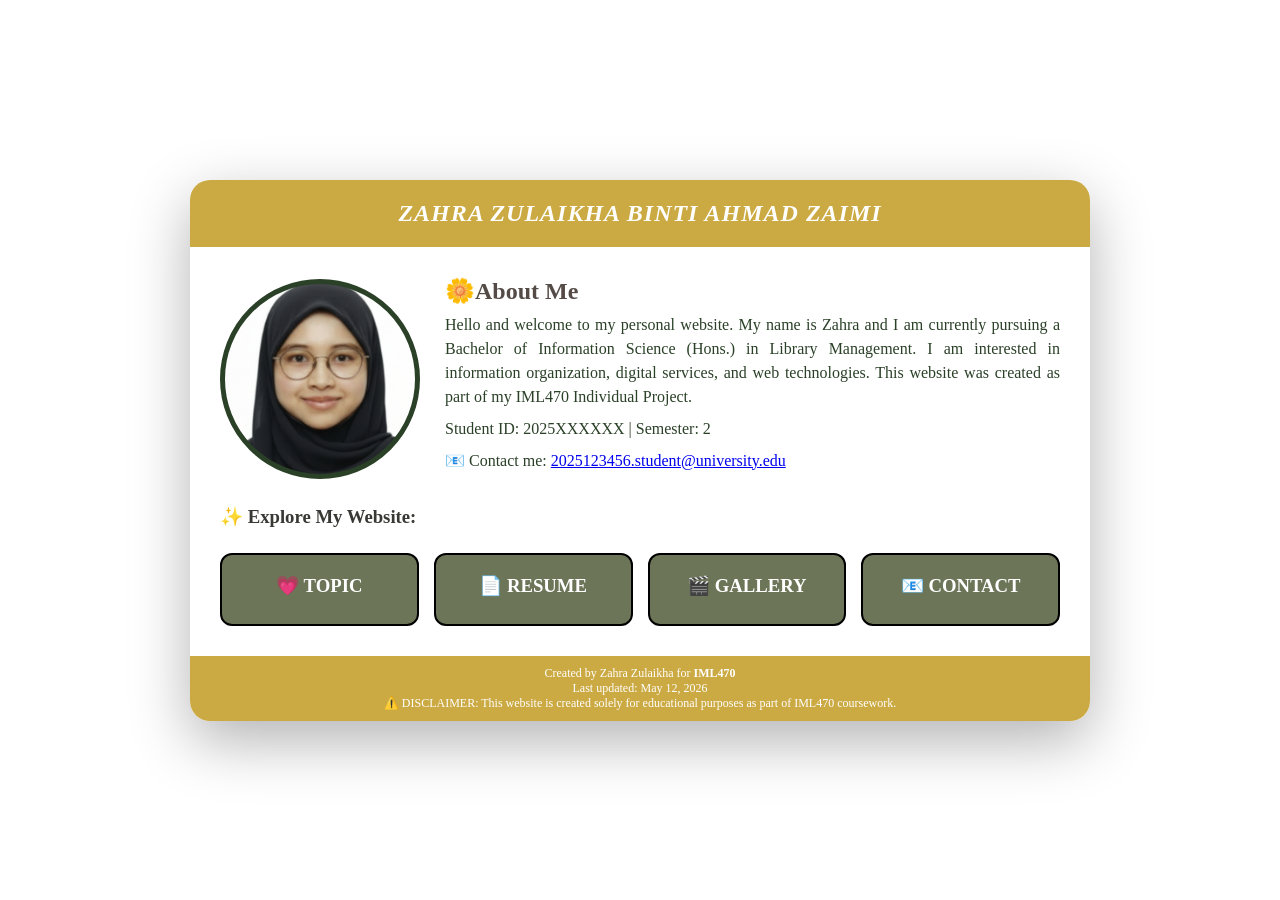
<file: index.html>
<!DOCTYPE html>
<html>
<head>
    <title> My Personal Website - Home</title>
    <link rel="stylesheet" href="style.css">
</head>

<body>

<div class="container">

    <div class="header">
        <h1 style="font-family: Cedarville Cursive;"><b><i>ZAHRA ZULAIKHA BINTI AHMAD ZAIMI</i></b></h1> 
    </div>
    
    	<div class="content">

        	<div class="bio-section">
            	<div class="avatar">
            	</div>

            	<div class="bio-text">
                	<h2><font color=#544b47>🌼<b>About Me</b></font></h2>
                	<p style="text-align: justify;">Hello and welcome to my personal website. My name is Zahra and I am currently pursuing a Bachelor of Information Science (Hons.) in Library Management. I am interested in information organization, digital services, and web technologies. This website was created as part of my IML470 Individual Project.</p>
                	<p>Student ID: 2025XXXXXX | Semester: 2</p>
                	<p>📧 Contact me: <a href="mailto:2025123456.student@university.edu">2025123456.student@university.edu</a></p>
            	</div>
        </div>
        
        <h3><font color=#383834>✨ Explore My Website:</font></h3>
        	<div class="nav-grid">
            		<a href="topic.html" class="nav-card">
                	<h3>💗 TOPIC</h3>
            		</a>
            		<a href="resume.html" class="nav-card">
                	<h3>📄 RESUME</h3>
            		</a>
            		<a href="gallery.html" class="nav-card">
                	<h3>🎬 GALLERY</h3>
            		</a>
            		<a href="contact.html" class="nav-card">
                	<h3>📧 CONTACT</h3>
            		</a>
        	</div>
    	</div>
    
    	<div class="footer">
        	<p>Created by Zahra Zulaikha for <b>IML470</b></p>
        	<p>Last updated: May 12, 2026</p>
        	<p>⚠️ DISCLAIMER: This website is created solely for educational purposes as part of IML470 coursework.</p>
    	</div>
</div>

</body>
</html>
</file>
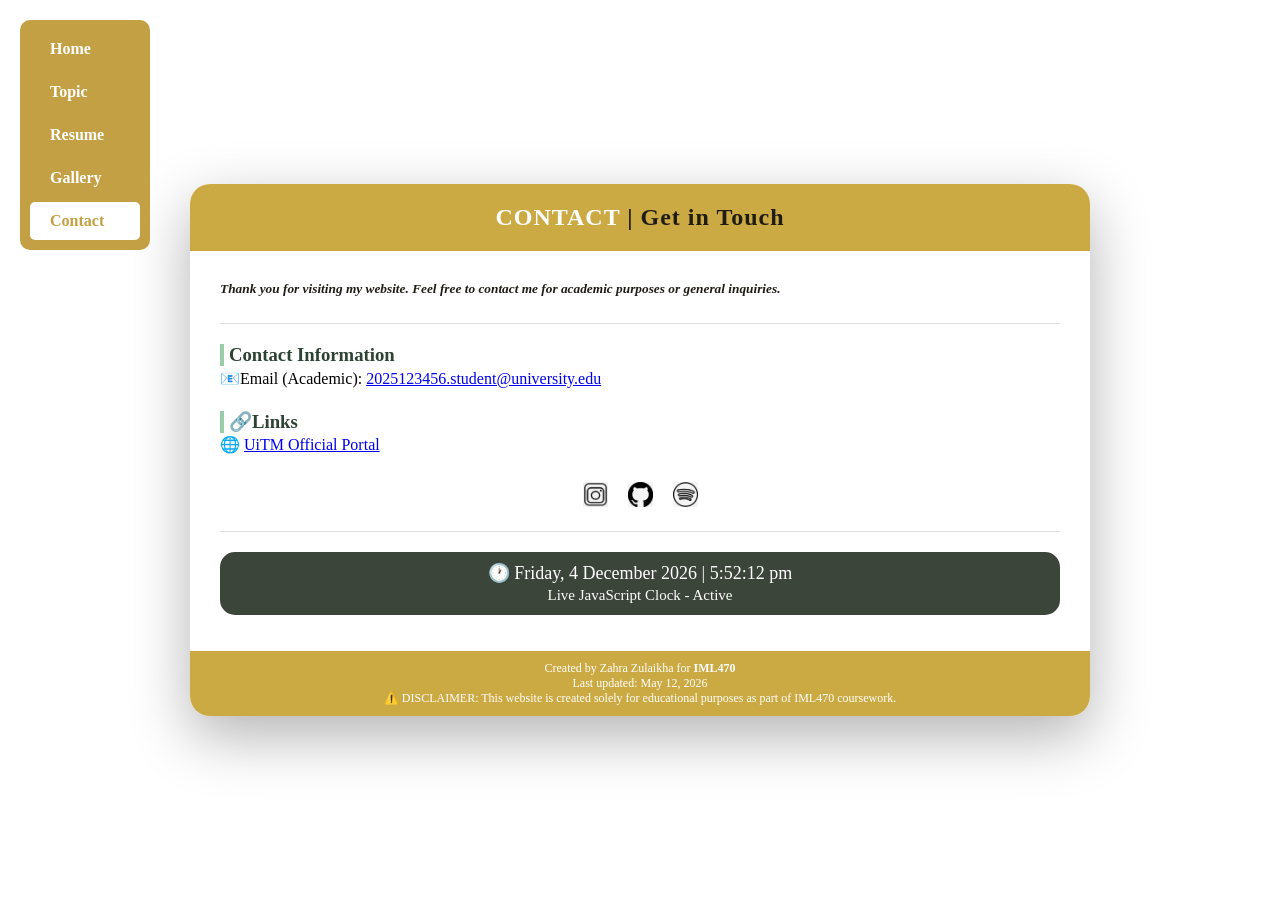
<file: contact.html>
<!DOCTYPE html>
<html>
<head>
    <title>My Personal Website - Contact</title>
    <link rel="stylesheet" href="style.css">
</head>

<nav class="navbar">
    <a href="index.html">Home</a>
    <a href="topic.html">Topic</a>
    <a href="resume.html" >Resume</a>
    <a href="gallery.html" >Gallery</a>
    <a href="contact.html" class="active">Contact</a>
</nav>

<body>

<div class="container">
    <div class="header">
        <h1>CONTACT <span>| Get in Touch</span></h1>
    </div>
    
    <div class="content" id="top">
        <p><sup><i><b><font color=#1f1c15>Thank you for visiting my website. Feel free to contact me for academic purposes or general inquiries.</font></b></i></sup></p>
        
	<hr>        
        
        <h3 class="section-title">Contact Information</h3>
        <p>📧Email (Academic): <a href="mailto:2025123456.student@university.edu">2025123456.student@university.edu</a></p>

        <br>

        <h3 class="section-title">🔗Links</h3>
        <p>🌐 <a href="https://uitm.edu.my" target="_blank">UiTM Official Portal</a></p>
      
	<br>

		<div class="social-container" style="display: flex; justify-content: center; gap: 20px; margin: 10px 0 5px 0;">
    			<a href="https://instagram.com" target="_blank" class="social-icon">
        		<img src="image/instagram.png" alt="Instagram" style="width: 25px; height: 25px; filter: grayscale(100%); transition: 0.3s;" 								onmouseover="this.style.filter='grayscale(0%)'" onmouseout="this.style.filter='grayscale(100%)'">
    			</a>

    			<a href="https://github.com/zahra0405" target="_blank" class="social-icon">
        		<img src="image/github.jpg" alt="GitHub" style="width: 25px; height: 25px; filter: grayscale(100%); transition: 0.3s;" 									onmouseover="this.style.filter='grayscale(0%)'" onmouseout="this.style.filter='grayscale(100%)'">
    			</a>

			<a href="https://spotify.com" target="_blank" class="social-icon">
        		<img src="image/spotify.png" alt="Spotify" style="width: 25px; height: 25px; filter: grayscale(100%); transition: 0.3s;" 								onmouseover="this.style.filter='grayscale(0%)'" onmouseout="this.style.filter='grayscale(100%)'">
    			</a>
		</div>

	<hr>

        	
        <div class="clock" id="liveClock" style="margin: 0px auto;">
            🕐 Loading clock...
        </div>

	</div>
    
    <div class="footer">
        <p>Created by Zahra Zulaikha for <b>IML470</b></p>
        <p>Last updated: May 12, 2026</p>
        <p>⚠️ DISCLAIMER: This website is created solely for educational purposes as part of IML470 coursework.</p>
    </div>

</div>

<script>
    function updateClock() {
        const clockElement = document.getElementById('liveClock');
        if (clockElement) {
            const now = new Date();
            const dateString = now.toLocaleDateString('en-MY', { 
                weekday: 'long', 
                year: 'numeric', 
                month: 'long', 
                day: 'numeric' 
            });
            const timeString = now.toLocaleTimeString('en-MY');
            clockElement.innerHTML = `🕐 ${dateString} | ${timeString} <br><small>Live JavaScript Clock - Active</small>`;
        }
    }
    updateClock();
    setInterval(updateClock, 1000);
</script>

</body>
</html>
</file>
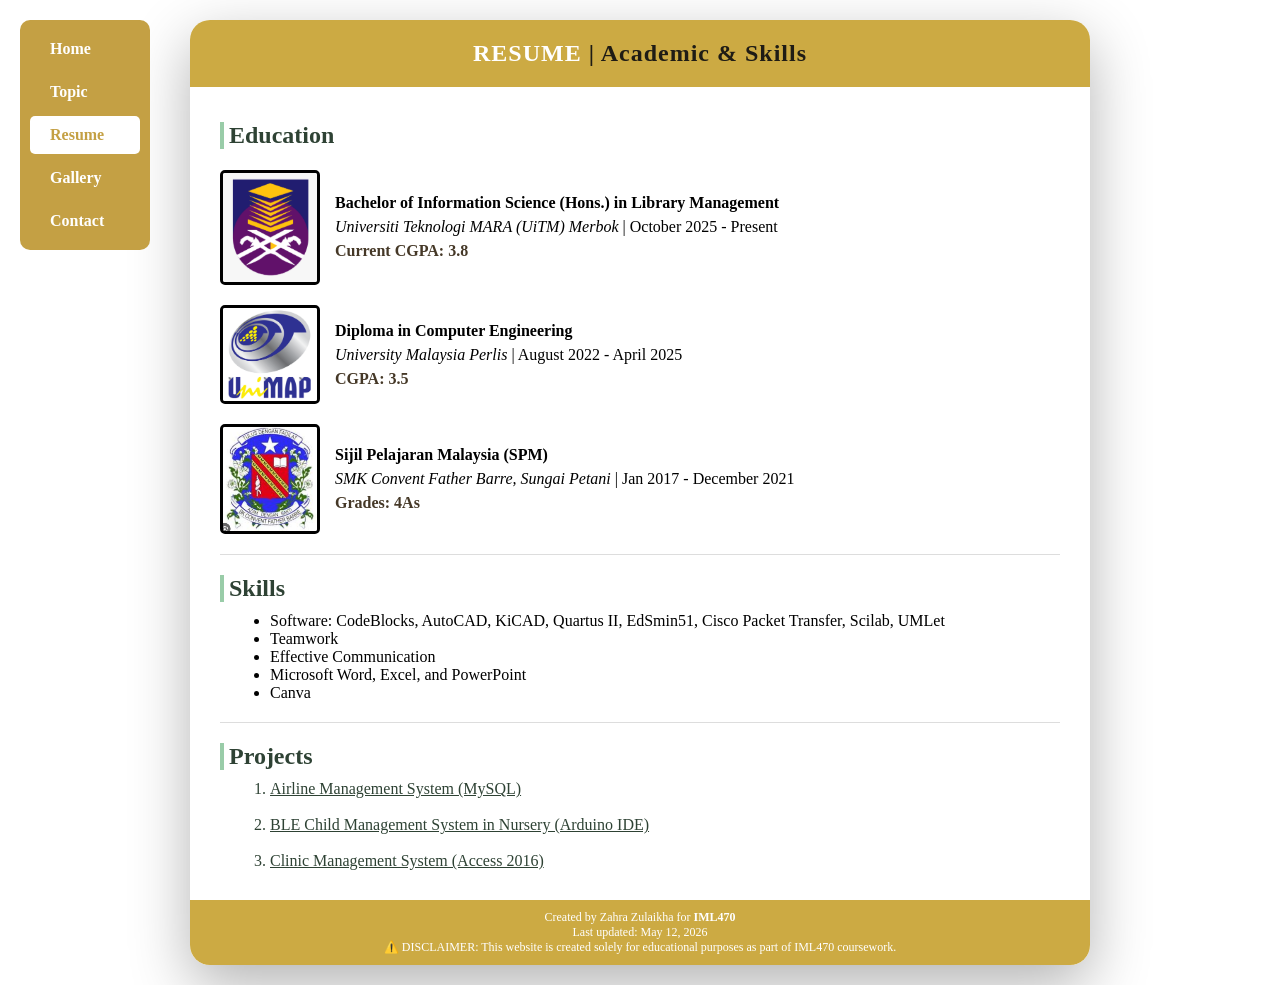
<file: resume.html>
<!DOCTYPE html>
<head>
    <title>My Personal Website - Resume</title>
    <link rel="stylesheet" href="style.css">
</head>

<nav class="navbar">
    <a href="index.html">Home</a>
    <a href="topic.html">Topic</a>
    <a href="resume.html" class="active">Resume</a>
    <a href="gallery.html">Gallery</a>
    <a href="contact.html">Contact</a>
</nav>


<body>

<div class="container">

	<div class="header">
        <h1>RESUME <span>| Academic & Skills</span></h1>
    	</div>
    
    	<div class="content">        
        	
        	<h2 class="section-title"> Education</h2><br>
		<ul class="education-list">

    			<li>
        			<img src="image/logoUitm.png" class="school-logo" alt="UiTM Logo">
        			<div class="education-content">
            				<b>Bachelor of Information Science (Hons.) in Library Management</b>
					<br>
            				<i>Universiti Teknologi MARA (UiTM) Merbok</i> | October 2025 - Present
					<br>
            				<span style="color:#453827;"><b>Current CGPA: 3.8</b></span>
        			</div>
    			</li>

    			<li>
        			<img src="image/logoUnimap.png" class="school-logo" alt="UniMAP Logo">
        			<div class="education-content">
           				<b>Diploma in Computer Engineering</b>
					<br>
            				<i>University Malaysia Perlis</i> | August 2022 - April 2025
					<br>
            				<span style="color:#453827;"><b>CGPA: 3.5</b></span>
        			</div>
    			</li>

    			<li>
        			<img src="image/logoSmkcfb.png" class="school-logo" alt="SMK Logo">
        			<div class="education-content">
        	    			<b>Sijil Pelajaran Malaysia (SPM)</b>
					<br>
            				<i>SMK Convent Father Barre, Sungai Petani</i> | Jan 2017 - December 2021
					<br>
            				<span style="color:#453827;"><b> Grades: 4As</b></span>
        			</div>
    			</li>
		</ul>

        	<hr>
        	
        	<h2 class="section-title">Skills</h2>
			<ul style="padding-left: 50px; margin-top: 10px;">
				<li>Software: CodeBlocks, AutoCAD, KiCAD, Quartus II, EdSmin51, Cisco Packet Transfer, Scilab, UMLet</li>
				<li>Teamwork</li>
            			<li>Effective Communication</li>
            			<li>Microsoft Word, Excel, and PowerPoint</li>
            			<li>Canva</li>	
        		</ul>
        
		<hr>

        	<h2 class="section-title"> Projects</h2>
			<ol style="padding-left: 50px; margin-top: 10px;">

    				<li style="cursor:pointer; color:#2e4234; text-decoration:underline;" 
        			onclick="openSlideshow(['image/project_1a.png', 'image/project_1b.png', 'image/project_1c.png', 'image/project_1d.png'])">
        			Airline Management System (MySQL)
    				</li>
    				<br>

    				<li style="cursor:pointer; color:#2e4234; text-decoration:underline;" 
        			onclick="openSlideshow(['image/project_2a.png', 'image/project_2b.png', 'image/project_2c.jpg', 'image/project_2d.png'])">
        			BLE Child Management System in Nursery (Arduino IDE)
    				</li>
    				<br>

    				<li style="cursor:pointer; color:#2e4234; text-decoration:underline;" 
        			onclick="openSlideshow(['image/project_3a.png', 'image/project_3b.png', 'image/project_3c.png', 'image/project_3d.png'])">
        			Clinic Management System (Access 2016)
    				</li>
			</ol>


        
 	</div>

   	<div class="footer">
        	<p>Created by Zahra Zulaikha for <b>IML470</b></p>
       	 	<p>Last updated: May 12, 2026</p>
        	<p>⚠️ DISCLAIMER: This website is created solely for educational purposes as part of IML470 coursework.</p>
	</div>

</div>

<script>
	let currentImages = []; // Stores the 3 images for the clicked project
	let currentIndex = 0;   // Tracks which of the 3 images is showing

	function openSlideshow(imageArray) {
    	currentImages = imageArray;
    	currentIndex = 0;
    	updateModalImage();
    	document.getElementById('imageModal').style.display = 'block';
	}

	function changeSlide(step) {
    	currentIndex += step;
    
    	// If it goes past the 3rd image, go back to the 1st
    	if (currentIndex >= currentImages.length) {
        currentIndex = 0;
   	}
    	// If it goes back past the 1st image, go to the 3rd
    	if (currentIndex < 0) {
        currentIndex = currentImages.length - 1;
    	}
    
    	updateModalImage();
	}

	function updateModalImage() {
    	const imgElement = document.getElementById('modalImg');
    	imgElement.src = currentImages[currentIndex];
	}

	function closeModal() {
    	document.getElementById('imageModal').style.display = 'none';
	}

	// Close the pop-up if the user clicks the dark background
	window.onclick = function(event) {
    	let modal = document.getElementById('imageModal');
    	if (event.target == modal) {
        closeModal();
    		}
	}

</script>

	<div id="imageModal" style="display:none; position:fixed; z-index:1000; left:0; top:0; width:100%; height:100%; background-color:rgba(0,0,0,0.9); text-align:center;">

    		<span style="position:absolute; top:20px; right:35px; color:white; font-size:40px; font-weight:bold; cursor:pointer;" onclick="closeModal()">&times;</span>
    
    		<a style="position:absolute; top:50%; left:20px; color:white; font-size:50px; cursor:pointer; user-select:none; transform:translateY(-50%);" 						onclick="event.stopPropagation(); changeSlide(-1)">&#10094;</a>
    
    		<img id="modalImg" style="margin-top:5%; max-width:80%; max-height:80%; border: 3px solid white; border-radius: 8px;">
    
    		<a style="position:absolute; top:50%; right:20px; color:white; font-size:50px; cursor:pointer; user-select:none; transform:translateY(-50%);" 						onclick="event.stopPropagation(); changeSlide(1)">&#10095;</a>
	</div>

</body>
</html>
</file>
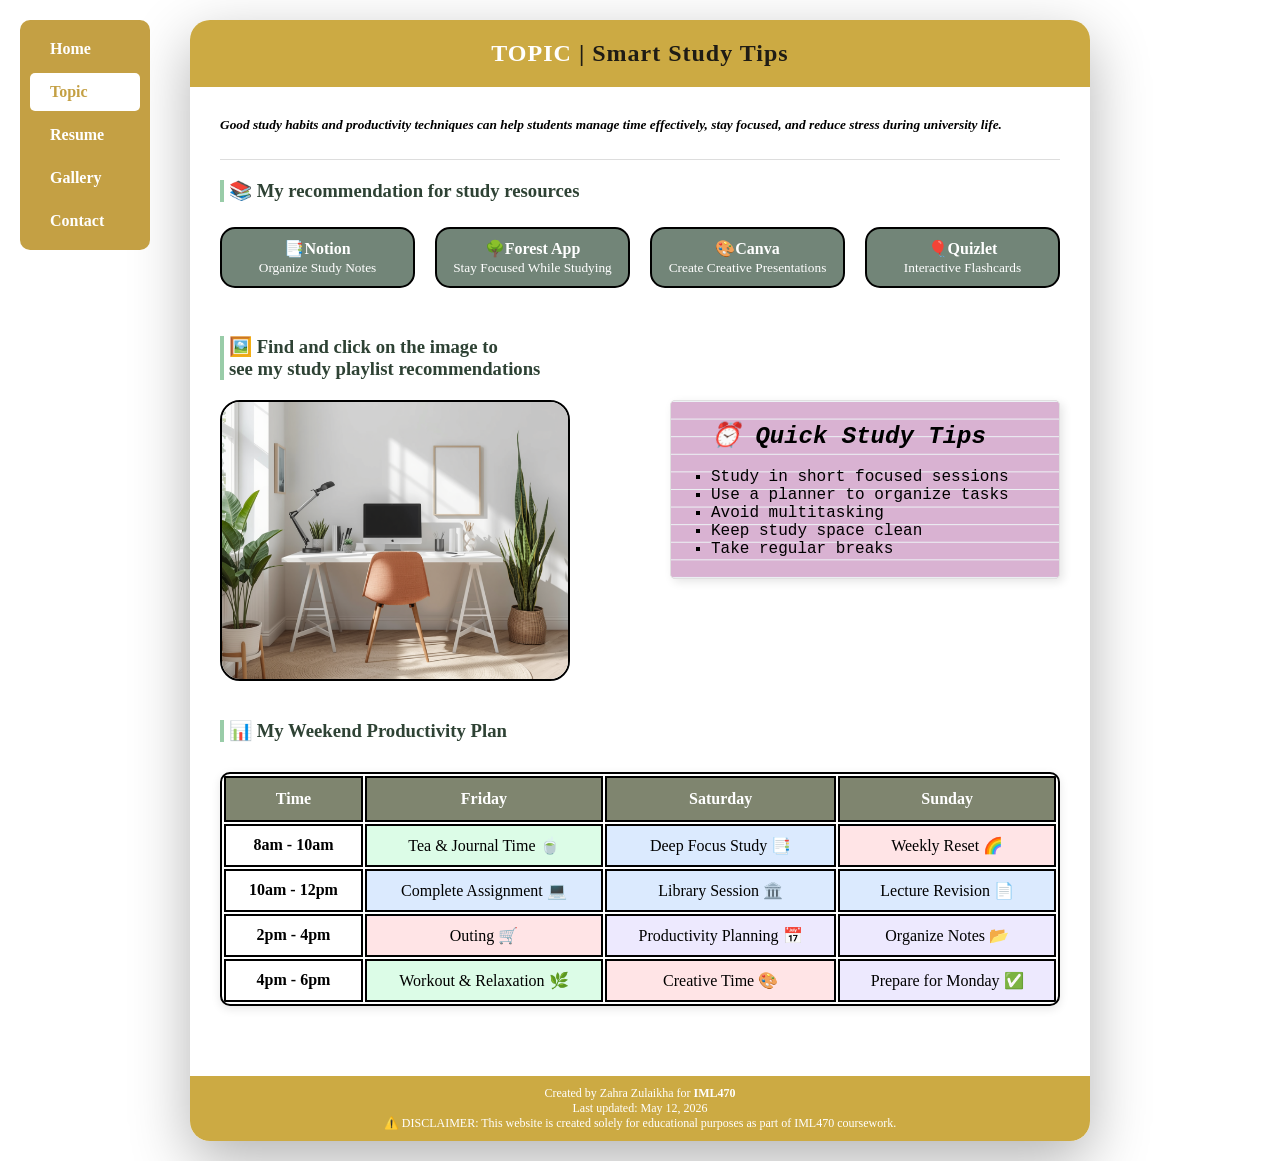
<file: topic.html>
<!DOCTYPE html>
<html>
<head>
    <title>My Personal Website - Topic</title>
    <link rel="stylesheet" href="style.css">
</head>

<nav class="navbar">
    <a href="index.html">Home</a>
    <a href="topic.html" class="active">Topic</a>
    <a href="resume.html">Resume</a>
    <a href="gallery.html">Gallery</a>
    <a href="contact.html">Contact</a>
</nav>


<body>

<div class="container">
    <div class="header">
        <h1>TOPIC <span>| Smart Study Tips</span></h1>
    </div>
    
    <div class="content">

  	<p><sup><i><b><font color="black";>Good study habits and productivity techniques can help students manage time effectively, stay focused, and reduce stress during university life.</font></b></i></sup></p>

        <hr>
        
        <h3 class="section-title">📚 My recommendation for study resources</h3>
        <div class="links-grid">
            <a href="https://www.notion.com" target="_blank" class="link-card">
                📑<b>Notion</b><br><small>Organize Study Notes</small>
            </a>
            <a href="https://www.forestapp.cc" target="_blank" class="link-card">
                🌳<b>Forest App</b><br><small>Stay Focused While Studying</small>
            </a>
            <a href="https://www.canva.com" target="_blank" class="link-card">
                🎨<b>Canva</b><br><small>Create Creative Presentations</small>
            </a>
            <a href="https://quizlet.com" target="_blank" class="link-card">
                🎈<b>Quizlet</b><br><small>Interactive Flashcards</small>
            </a>
        </div>

  	<br>

	<!-- Image Map Generated by http://www.image-map.net/-->
        <h3 class="section-title">🖼️ Find and click on the image to <br> see my study playlist recommendations</h3>

        <div class="two-columns">
        	<div class="col">
                	<img src="image/studySetup.png" usemap="#image-map" style="border: 2px solid black; border-radius: 20px; width: 350px;">

                <map name="image-map">
                    	<area target="_blank" alt="Chill Songs" title="Chill Playlist" href="https://youtu.be/9kzE8isXlQY?si=-_vTXXIQwVa31AQk" coords="151,101,205,145" shape="rect">
                	<area target="_blank" alt="Fun Songs" title="Fun Playlist" href="https://youtu.be/nTY_2MjQ2CI?si=f7klg1iQJzJKkXGb" coords="14,249,60,127" shape="rect">
                    	<area target="_blank" alt="Focus Songs" title="Focus Playlist" href="https://youtu.be/qQzf-xzZO7M?si=6SuLRpq-mwfA49i7" coords="258,176,320,237" shape="rect">
                	</map>

            	</div>

	 <br>

            	<div class="col">
                	<div class="study-tips">
                    		<h2><i>⏰ Quick Study Tips</i></h2>
				<br>
                    		<ul type=square>
                        		<li>Study in short focused sessions</li>
                        		<li>Use a planner to organize tasks</li>
                        		<li>Avoid multitasking</li>
                        		<li>Keep study space clean</li>
                        		<li>Take regular breaks</li>
                    		</ul>
                	</div>
            	</div>

        	<h3 class="section-title" style="margin-bottom: 0px;">📊 My Weekend Productivity Plan</h3>
        	<table class="creative-table" style="margin-top: 0;">

            		<thead>
               		<tr>
				<th>Time</th>
				<th>Friday</th>
				<th>Saturday</th>
				<th>Sunday</th>
			</tr>
            		</thead>

            		<tbody>
                		<tr>
                  			<td><b>8am - 10am</b></td>
					<td class="relax">Tea & Journal Time 🍵</td>
					<td class="study">Deep Focus Study 📑</td>
					<td class="fun">Weekly Reset 🌈</td>
                		</tr>

                		<tr>
                  			<td><b>10am - 12pm</b></td>
                  			<td class="study">Complete Assignment 💻</td>
                  			<td class="study">Library Session 🏛️</td>
					<td class="study">Lecture Revision 📄</td>
                		</tr>

                		<tr>
                  			<td><b>2pm - 4pm</b></td>
                  			<td class="fun"> Outing 🛒</td>
                  			<td class="planning">Productivity Planning 📅</td>
                  			<td class="planning">Organize Notes 📂</td>
                		</tr>

                		<tr>
                  			<td><b>4pm - 6pm</b></td>
                  			<td class="relax">Workout & Relaxation 🌿</td>
                  			<td class="fun">Creative Time 🎨</td>
                  			<td class="planning">Prepare for Monday ✅</td>
                		</tr>
			</tbody>
       		</table>

     	</div>

        </div>
    
	<div class="footer">
        	<p>Created by Zahra Zulaikha for <b>IML470</b></p>
       	 	<p>Last updated: May 12, 2026</p>
        	<p>⚠️ DISCLAIMER: This website is created solely for educational purposes as part of IML470 coursework.</p>
	</div>
    
</div>

</body>
</html>
</file>
<file: style.css>
* {
    margin: 0;
    padding: 0;
    box-sizing: border-box;
}

body {
    font-family: 'Georgia', 'Times New Roman', 'Courier New', serif;
    background-image: url(https://images.unsplash.com/photo-1557457943-60aae81058c1?q=80&w=1170&auto=format&fit=crop&ixlib=rb-4.1.0&ixid=M3wxMjA3fDB8MHxwaG90by1wYWdlfHx8fGVufDB8fHx8fA%3D%3D);
    min-height: 100vh;
    display: flex;
    justify-content: center;
    align-items: center;
    padding: 20px;
    background-attachment: fixed;
    background-size: cover;
    background-repeat: no-repeat;
    background-position: center;
}

.container {
    max-width: 900px;
    width: 100%;
    background: rgba(255, 255, 255, 0.92);
    border-radius: 20px;
    box-shadow: 0 20px 60px rgba(0,0,0,0.3);
    overflow: hidden;
}

.header {
    background: #ccaa43;
    color: white;
    padding: 20px;
    text-align: center;
}

.header h1 {
    font-size: 24px;
    letter-spacing: 1px;
}

.header h1 span {
    color: #1f1c15;
}

.content {
    padding: 30px;
    min-height: 400px;
}

.footer {
    background: #ccaa43;
    color: white;
    text-align: center;
    padding: 10px;
    font-size: 12px;
}

.section-title {
    color: #2e4234;
    border-left: 4px solid #99cca8;
    padding-left: 5px;
    margin: 5px 0 2.5px 0;
}

.bio-section {
    color: #2a4027;
    display: flex;
    gap: 25px;
    align-items: center;
    margin-bottom: 25px;
    flex-wrap: wrap;
}

.avatar {
    background-image: url("image/profilePic.png");
    width: 200px;
    height: 200px;
    background-size: cover;
    background-position: center;
    border-radius: 100%;
    display: flex;
    border: 5px solid #2a4027;
}

.bio-text {
    flex: 1;
}

.bio-text p {
    color: #2a4027;
    margin: 8px 0;
    line-height: 1.5;
}

.nav-grid {
    display: flex;
    gap: 15px;
    margin-top: 25px;
    flex-wrap: wrap;
}

.nav-card {
    flex: 1;
    background: #6c7557;
    padding: 20px;
    border-radius: 12px;
    text-align: center;
    text-decoration: none;
    color: white;
    transition: all 0.3s;
    border: 2px solid black;
}

.nav-card:hover {
    background: #d6d9d0;
    color: black;
    transform: translateY(-5px);
    border-color: black;
}

.nav-card h3 {
    margin-bottom: 7px;
}

.nav-card p {
    font-size: 12px;
}


.navbar {
    background-color: #c4a044;
    padding: 10px 10px;
    border-radius: 10px;
    width: 130px;        
    display: flex;       
    flex-direction: column;
    gap: 5px;           
    position: fixed;
    left: 20px;
    top: 20px;
}

.navbar a {
    color: white;
    text-decoration: none;
    padding: 10px 20px;
    font-family: Georgia;
    font-weight: bold;
    transition: 0.3s;
}

.navbar a:hover {
    background-color: #434c3e;
    border-radius: 5px;
}

.navbar a.active {
    background-color: white;
    color: #c4a044;
    border-radius: 5px;
}

.links-grid {
    display: flex;
    gap: 20px;
    flex-wrap: wrap;
    margin: 25px 0;
}

.link-card {
    background: #728578;
    border: 2px solid black;
    padding: 10px;
    border-radius: 15px;
    text-align: center;
    flex: 1;
    min-width: 100px;
    text-decoration: none;
    color: white;
    transition: all 0.3s;
}

.link-card:hover {
    background: #d6d6b2;
    color: black;
    transform: translateY(-3px);
}

.creative-table {
    width: 100%;
    border-collapse: collapse solid black;
    margin: 20px 0;
    background: white;
    border-radius: 10px;
    overflow: hidden;
    box-shadow: 0 3px 10px rgba(0,0,0,0.1);
    border: 2px solid black;
}

.creative-table th {
    background: #7f856f;
    color: white;
    padding: 12px;
    text-align: center;
    border: 2px solid black;
}

.creative-table td {
    border: 2px solid black;
    text-align: center;
    padding: 10px;
}

.creative-table td:hover {
    background: white;
}

.study {
    background-color: #dbeafe;
}

.relax {
    background-color: #dcfce7;
}

.planning {
    background-color: #ede9fe;
}

.fun {
    background-color: #ffe4e6;
}

.two-columns {
    display: flex;
    gap: 30px;
    margin: 20px 0;
    flex-wrap: wrap;
}

.col {
    flex: 2;
    min-width: 300px;
}

.study-tips {
    background-color: #d9b2d2;
    padding: 20px 20px 20px 40px;
    border-radius: 5px;
    border-left: 5px double;
    border: 1px solid #e0e0e0;
    box-shadow: 3px 3px 10px rgba(0,0,0,0.1);
    background-image: linear-gradient(#edf3f5 1px, transparent 1px);
    background-size: 100% 1.1em;
    font-family: 'Courier New', Courier, monospace;
}

.education-list {
    list-style: none;
    padding: 0px;
}

.education-list li {
    display: flex;
    align-items: center;
    margin-bottom: 20px;
}

.school-logo {
    width: 100px;
    height: auto;
    margin-right: 15px;
    border: 3px solid black;
    border-radius: 5px;
    flex-shrink: 0;
}

.education-content {
    line-height: 1.5;
}

hr {
    margin: 20px 0;
    border: none;
    height: 1px;
    background: #ddd;
}

.gallery-section {
    text-align: center;
}

.gallery-title {
    text-align: center;
    margin-bottom: 25px;
}

.photo-grid {
    display: grid;
    grid-template-columns: repeat(4, 1fr);
    gap: 15px;
    max-width: 900px;
    margin: 0 auto;
    justify-content: center;
}

.grid-img {
    width: 100%;
    aspect-ratio: 1 / 1;
    object-fit: cover;
    border-radius: 12px;
    cursor: pointer;
    transition: transform 0.3s ease, box-shadow 0.3s ease;
    box-shadow: 0 4px 10px rgba(0,0,0,0.15);
}

.grid-img:hover {
    transform: scale(1.03);
    box-shadow: 0 8px 20px rgba(0,0,0,0.25);
}

.gallery-caption {
    text-align: center;
    margin-top: 20px;
    color: #2c5f2d;
    font-style: italic;
}

@media (max-width: 700px) {
    .photo-grid {
        grid-template-columns: repeat(2, 1fr);
        gap: 10px;
    }
}

.clock {
    background: #3c453a;
    color: white;
    padding: 10px;
    border-radius: 15px;
    text-align: center;
    font-size: 18px;
    margin: 20px 0;
    min-width: 100px;
}
</file>
